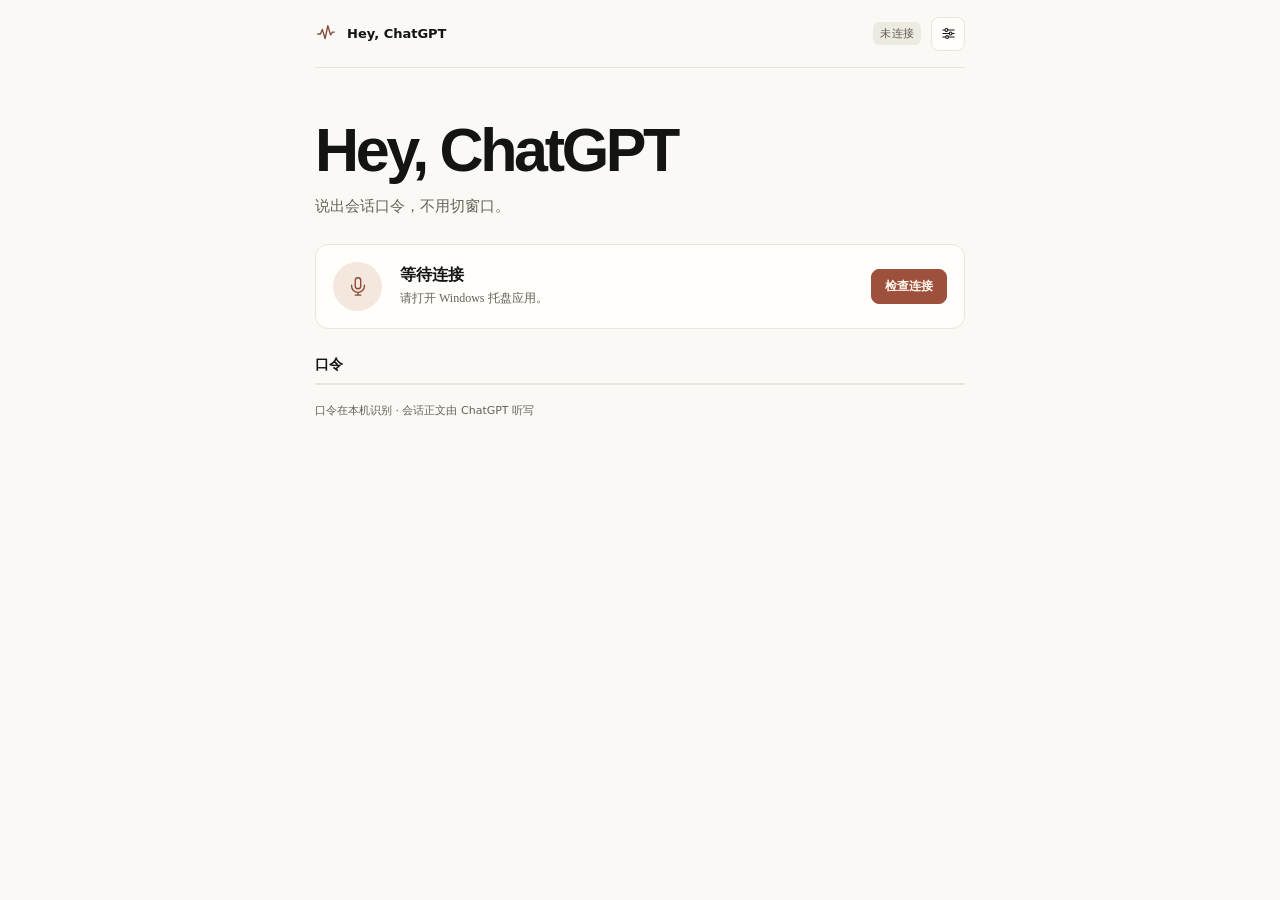
<file: VoiceRoutes-Web/panel.html>
<!DOCTYPE html>
<html lang="zh-CN">
<head>
<meta charset="utf-8"><meta name="viewport" content="width=device-width,initial-scale=1">
<link rel="stylesheet" href="panel.css"><link rel="stylesheet" href="dark.css"><script type="module" src="panel.js"></script>
<title>Hey, ChatGPT</title>
</head><body><div class="wrap">
<header><div class="brand"><svg width="22" height="22" viewBox="0 0 24 24" aria-hidden="true"><path d="M3 12h3l2-5 3 10 3-14 3 10 2-3h2"/></svg>Hey, ChatGPT</div>
<div class="tools"><span class="badge" id="bridge-badge">未连接</span><button type="button" class="iconbtn" id="open-settings" title="设置" aria-label="设置" data-i18n-title="设置" data-i18n-aria-label="设置"><svg width="17" height="17" viewBox="0 0 24 24"><path d="M4 7h16M4 12h16M4 17h16"/><circle cx="9" cy="7" r="2" fill="#fffefa"/><circle cx="15" cy="12" r="2" fill="#fffefa"/><circle cx="10" cy="17" r="2" fill="#fffefa"/></svg></button></div></header>
<main>
<div class="hero"><h1>Hey, ChatGPT</h1><p data-i18n="说出会话口令，不用切窗口。">说出会话口令，不用切窗口。</p></div>
<section class="monitor" id="monitor" data-state="idle" aria-labelledby="state">
<div class="mic" aria-hidden="true"><svg width="22" height="22" viewBox="0 0 24 24"><rect x="9" y="3" width="6" height="12" rx="3"/><path d="M5 11v1a7 7 0 0 0 14 0v-1M12 19v3m-3 0h6"/></svg></div>
<div role="status" aria-live="polite"><h2 id="state">等待连接</h2><p id="wake-status">请打开 Windows 托盘应用。</p></div>
<button class="primary" type="button" id="main-action">检查连接</button>
</section>
<p id="official-status"></p>
<section class="command" aria-labelledby="routes-title"><h2 id="routes-title" data-i18n="口令">口令</h2>
<div class="list" id="route-list"></div>
</section>
<div class="foot"><span data-i18n="口令在本机识别 · 会话正文由 ChatGPT 听写">口令在本机识别 · 会话正文由 ChatGPT 听写</span></div>
</main></div>
<dialog id="settings" aria-labelledby="settings-title">
<header><h2 id="settings-title" data-i18n="设置">设置</h2><button class="iconbtn" id="close-settings" type="button" aria-label="关闭设置" data-i18n-aria-label="关闭设置">×</button></header>
<div class="group appearance"><h3 data-i18n="外观">外观</h3>
<div class="appearance-options">
<label><span data-i18n="界面语言">界面语言</span><select id="ui-language"><option value="zh">简体中文</option><option value="en">English</option></select></label>
<label><span data-i18n="主题">主题</span><select id="ui-theme"><option value="light" data-i18n="浅色">浅色</option><option value="dark" data-i18n="暗色">暗色</option></select></label>
</div>
</div>
<div class="group"><h3 data-i18n="Windows 助手">Windows 助手</h3>
<p data-i18n="由桌面应用连接。关闭这个扩展页不会停止监听。">由桌面应用连接。关闭这个扩展页不会停止监听。</p>
<button class="subtle" id="wake-connect" type="button" data-i18n="检查连接">检查连接</button>
<p id="wake-audio"></p><p id="settings-status" role="status" aria-live="polite"></p></div>
<div class="group"><h3 data-i18n="会话与口令">会话与口令</h3><p id="routes-help" data-i18n="填入现有会话的地址。没有开着时会在后台打开，听见提示音后再说正文。">填入现有会话的地址。没有开着时会在后台打开，听见提示音后再说正文。</p>
<p data-i18n="口令可中英混搭，例如「Hey 莫」或「莫 open 写作」。只识别词典里有的英文读音。">口令可中英混搭，例如「Hey 莫」或「莫 open 写作」。只识别词典里有的英文读音。</p>
<div id="routes"></div><button id="add" class="subtle" type="button" data-i18n="＋ 添加会话">＋ 添加会话</button>
<label for="wake-send-phrase" data-i18n="发送口令">发送口令</label><input id="wake-send-phrase" value="ChatGPT发送" type="text" maxlength="80">
<label><input id="wake-auto-send" type="checkbox"> <span data-i18n="单段听写后自动发送">单段听写后自动发送</span></label>
<p data-i18n="默认关闭。续录、已有草稿和手动收段不会自动发。">默认关闭。续录、已有草稿和手动收段不会自动发。</p>
<div class="dialog-foot"><button class="primary" id="save" type="button" data-i18n="保存设置">保存设置</button></div></div>
</dialog>
</body></html>
</file>
<file: VoiceRoutes-Web/panel.css>
:root{color-scheme:light;--bg:#faf9f5;--ink:#141413;--muted:#666258;--line:#e8e6dc;--clay:#d97757;--rust:#824c3b;--card:#fffefa;--sage:#788c5d}
*{box-sizing:border-box}body{margin:0;background:var(--bg);color:var(--ink);font:14px/1.55 "Lora","Georgia","Songti SC","SimSun",serif}
h1,h2,p{margin:0}button,input{font:inherit}button{cursor:pointer;color:inherit}button:disabled{cursor:not-allowed;opacity:.44}
:where(button,input,summary):focus-visible{outline:2px solid var(--clay);outline-offset:3px}
.wrap{width:min(650px,calc(100% - 36px));margin:auto}
header{height:68px;display:flex;align-items:center;justify-content:space-between;border-bottom:1px solid var(--line);font:13px system-ui,sans-serif}
.brand,.tools{display:flex;align-items:center;gap:10px}.brand{font-weight:660}.brand svg{color:var(--rust);width:22px;height:22px}
.badge{font:11px system-ui,sans-serif;color:#605d52;background:#edeae1;border-radius:6px;padding:4px 7px;letter-spacing:.02em}
.iconbtn{display:grid;place-items:center;border:1px solid var(--line);border-radius:8px;background:var(--card);width:34px;height:34px}
.iconbtn:hover,.subtle:hover,.route:hover{background:#f1eee5}
svg{stroke:currentColor;fill:none;stroke-width:1.5;stroke-linecap:round;stroke-linejoin:round;vertical-align:middle}
.hero{padding:51px 0 25px}
h1{font:600 clamp(39px,8vw,61px)/1.04 "Poppins",Arial,sans-serif;letter-spacing:-.055em}
.hero p{font-size:15px;color:var(--muted);margin-top:13px}
.monitor{display:grid;grid-template-columns:52px 1fr auto;align-items:center;gap:15px;padding:17px;background:var(--card);border:1px solid var(--line);border-radius:13px}
.mic{width:49px;height:49px;border-radius:50%;display:grid;place-items:center;background:#f4e7de;color:#8e4935}
.monitor[data-state=recording] .mic{background:#f7dbc9;outline:3px solid #f5ece0}
.monitor[data-state=ready] .mic,.monitor[data-state=sent] .mic{background:#ebeddf;color:#576449}
.monitor h2{font:660 16px/1.3 system-ui,sans-serif}
.monitor p{font-size:12px;color:var(--muted);margin-top:3px}
.primary,.subtle{border-radius:8px;padding:8px 13px;white-space:nowrap;font:650 12px/1.4 system-ui,sans-serif}
.primary{background:#9d513c;border:1px solid #9d513c;color:#fff9f2}
.primary:hover{background:#83432f}
.subtle{border:1px solid var(--line);background:var(--card)}
section.command{margin-top:27px}
section.command h2,section.draft h2{font:670 14px system-ui,sans-serif}
.list{margin-top:9px;border:1px solid var(--line);border-radius:10px;overflow:hidden;background:var(--card)}
.route{border:0;background:transparent;width:100%;display:grid;grid-template-columns:23px minmax(0,1fr) auto;gap:10px;align-items:center;text-align:left;padding:11px 13px;min-height:46px}
.route+.route{border-top:1px solid var(--line)}
.route .type{color:var(--muted);font:11px system-ui,sans-serif;white-space:nowrap}
.route .name{overflow-wrap:anywhere;line-height:1.4}
.route[data-current=true]{background:#f5eee6}.route[data-current=true] .ri{color:#a25741}
.ri{color:var(--muted)}.sendrow{border-top:1px solid var(--line);display:grid;grid-template-columns:23px minmax(0,1fr) auto;gap:10px;align-items:center;padding:10px 13px}
.foot{display:flex;justify-content:space-between;gap:10px;margin:18px 0 30px;color:var(--muted);font:11px system-ui,sans-serif}
.box{border:1px solid var(--line);background:#f5f2e9;padding:13px;border-radius:9px;margin-top:10px;white-space:pre-wrap}
.draft{margin-top:22px}
dialog{width:min(440px,calc(100% - 28px));padding:22px;background:var(--bg);border:1px solid #dcd9cb;border-radius:12px;color:var(--ink)}
dialog::backdrop{background:#29261d40}
dialog h2{font:650 19px "Poppins",Arial,sans-serif}
dialog label{display:block;margin-top:12px;font-size:13px}
dialog input[type=text],dialog input[type=password]{display:block;width:100%;padding:8px;margin-top:4px;border:1px solid #d9d5c7;background:#fffefa;border-radius:6px}
dialog p{color:var(--muted);font-size:12px;margin-top:7px}
.dialog-foot{display:flex;justify-content:flex-end;gap:8px;margin-top:16px}
input[type=checkbox]{accent-color:#a25741}
[hidden]{display:none!important}
@media(max-width:480px){header{height:55px}.hero{padding:35px 0 18px}.hero p{font-size:14px;margin-top:9px}.monitor{grid-template-columns:44px 1fr;gap:8px 11px;padding:13px}.monitor .primary{grid-column:2;justify-self:start}.mic{width:42px;height:42px}.sendrow .subtle{font-size:11px;padding:7px 8px}.route,.sendrow{grid-template-columns:18px minmax(0,1fr) auto;gap:8px;padding-left:10px;padding-right:10px}}

button{font-family:system-ui,sans-serif}
.settings-route{display:grid;grid-template-columns:minmax(0,1fr) auto;gap:6px 10px;border:1px solid var(--line);padding:10px;margin-top:8px;border-radius:8px}
.settings-route label{margin:0}.settings-route label:last-of-type{grid-column:1/-1}
.settings-route button{align-self:center}
.settings-route input,.settings-route select{font:13px system-ui,sans-serif}
.group{border-top:1px solid var(--line);padding-top:13px;margin-top:15px}
.group h3{font:650 13px system-ui,sans-serif;margin:0 0 9px}
dialog{max-height:calc(100vh - 28px);overflow:auto}
dialog header{height:auto;border:0;margin-bottom:10px;align-items:flex-start}
#routes-help{margin:4px 0 10px}
#settings-status{min-height:1.5em}
.line-icon{color:var(--rust)}
#official-status:empty,#wake-audio:empty{display:none}
#route-list .route{cursor:default}
#route-list .route:not([data-current=true]):hover{background:none}
#route-list .route .type{font-size:11px}
#official-status{margin:5px 3px 0;color:var(--muted);font-size:12px}
#home-status{overflow-wrap:anywhere}
#wake-audio{margin:3px 0;color:var(--muted);font-size:11px}
#settings #wake-connect{margin-top:8px}

.appearance-options{display:grid;grid-template-columns:repeat(2,minmax(0,1fr));gap:10px}
.appearance-options label{margin:0}
.appearance-options select{display:block;width:100%;margin-top:4px;padding:7px 9px;border:1px solid #d9d5c7;background:var(--card);color:var(--ink);border-radius:6px;font:13px system-ui,sans-serif}
.appearance-options select:focus-visible{outline:2px solid var(--clay);outline-offset:3px}
</file>
<file: VoiceRoutes-Web/dark.css>
/* Same layout and type as the light panel, with warm rather than blue grays. */
:root[data-theme="dark"] {
  color-scheme: dark;
  --bg: #201d1a;
  --ink: #f4ece2;
  --muted: #c2b4a6;
  --line: #544943;
  --clay: #efa98f;
  --rust: #e6a28b;
  --card: #2a2521;
  --sage: #d0dda9;
  --dark-hover: #37302a;
  --dark-selected: #463329;
  --dark-input: #211d1a;
  --dark-input-line: #8b7769;
  --dark-primary: #d9957e;
  --dark-primary-hover: #eda991;
  --dark-primary-active: #ce8b75;
  --dark-primary-ink: #261b16;
}

:root[data-theme="dark"] .badge {
  background: #38312b;
  color: #ddd0c3;
}
:root[data-theme="dark"] .iconbtn,
:root[data-theme="dark"] .subtle {
  border-color: var(--dark-input-line);
}
:root[data-theme="dark"] .iconbtn:hover,
:root[data-theme="dark"] .subtle:hover,
:root[data-theme="dark"] .route:hover {
  background: var(--dark-hover);
}
:root[data-theme="dark"] #route-list .route:hover {
  background: transparent;
}
/* The settings sliders have a baked-in light SVG fill in the shared markup. */
:root[data-theme="dark"] #open-settings svg circle {
  fill: var(--card);
}
:root[data-theme="dark"] #open-settings:hover svg circle {
  fill: var(--dark-hover);
}

:root[data-theme="dark"] .mic {
  background: #433129;
  color: var(--rust);
}
:root[data-theme="dark"] .monitor:is([data-state="ready"], [data-state="sent"]) .mic {
  background: #354030;
  color: var(--sage);
}
:root[data-theme="dark"] .monitor:is([data-state="recording"]) .mic {
  background: #532e27;
  color: #f4b7a3;
  outline: 3px solid #715044;
}
:root[data-theme="dark"] .monitor:is([data-state="connecting"], [data-state="starting"], [data-state="stopping"], [data-state="sending"]) .mic {
  background: #453729;
  color: #f1cf9c;
}
:root[data-theme="dark"] .monitor:is([data-state="offline"]) .mic {
  background: #472e2a;
  color: #ffbbae;
}

:root[data-theme="dark"] .primary {
  border-color: var(--dark-primary);
  background: var(--dark-primary);
  color: var(--dark-primary-ink);
}
:root[data-theme="dark"] .primary:not(:disabled):hover {
  background: var(--dark-primary-hover);
  border-color: var(--dark-primary-hover);
}
:root[data-theme="dark"] .primary:not(:disabled):active {
  background: var(--dark-primary-active);
  border-color: var(--dark-primary-active);
}
:root[data-theme="dark"] button:disabled {
  opacity: .62;
}
:root[data-theme="dark"] .route:is([aria-pressed="true"], [data-current="true"]),
:root[data-theme="dark"] #route-list .route:is([aria-pressed="true"], [data-current="true"]):hover {
  background: var(--dark-selected);
}
:root[data-theme="dark"] .route:is([aria-pressed="true"], [data-current="true"]) .ri {
  color: var(--rust);
}

:root[data-theme="dark"] dialog {
  background: #27221e;
  border-color: #75655a;
}
:root[data-theme="dark"] dialog::backdrop {
  background: rgba(15, 12, 10, .72);
}
:root[data-theme="dark"] dialog input:not([type="checkbox"]):not([type="radio"]),
:root[data-theme="dark"] dialog select,
:root[data-theme="dark"] dialog textarea {
  color: var(--ink);
  background: var(--dark-input);
  border-color: var(--dark-input-line);
}
:root[data-theme="dark"] dialog :is(input, textarea)::placeholder {
  color: var(--muted);
  opacity: 1;
}
:root[data-theme="dark"] :is(input[type="checkbox"], input[type="radio"]) {
  accent-color: var(--dark-primary);
}
:root[data-theme="dark"] :where(button, input, textarea, select, summary, a):focus-visible {
  outline: 2px solid var(--clay);
  outline-offset: 3px;
}
:root[data-theme="dark"] .list .route:focus-visible {
  /* The route list clips its edges, so keep the keyboard ring inside it. */
  outline-offset: -3px;
}
</file>
